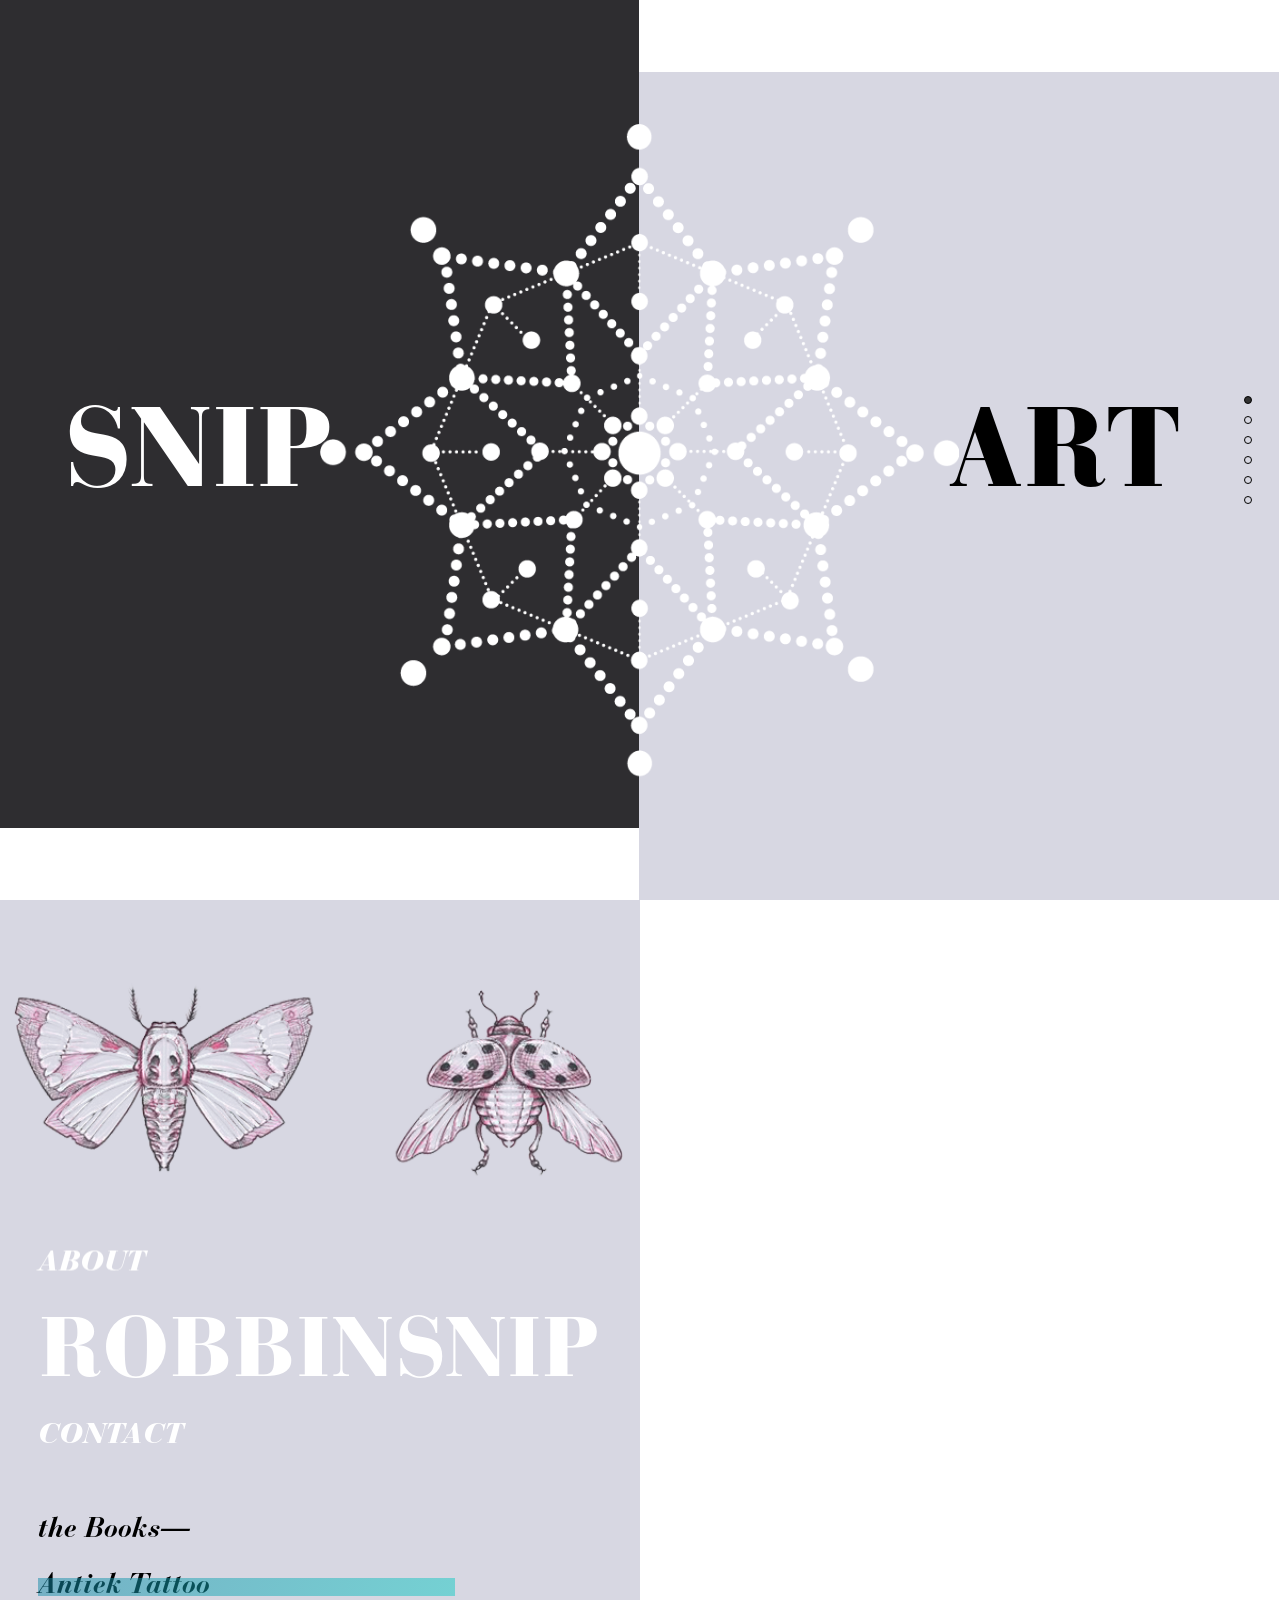
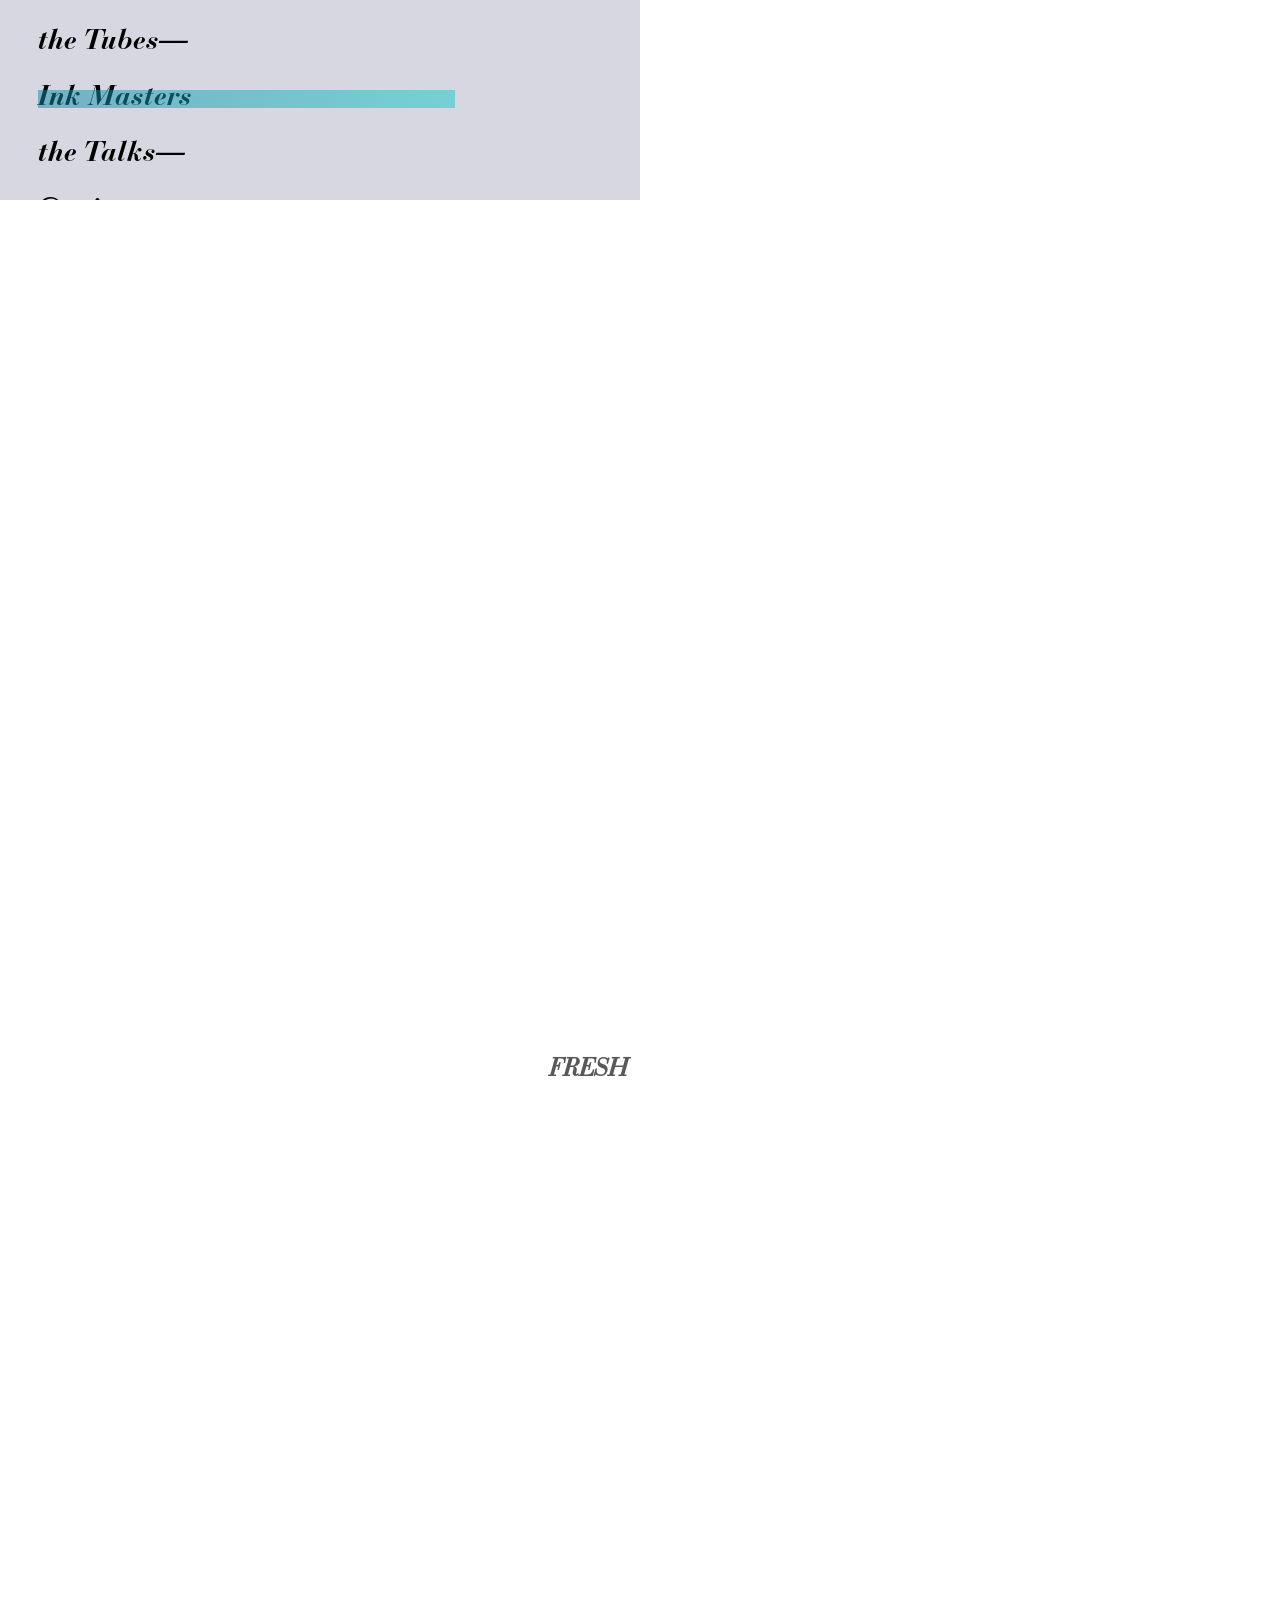
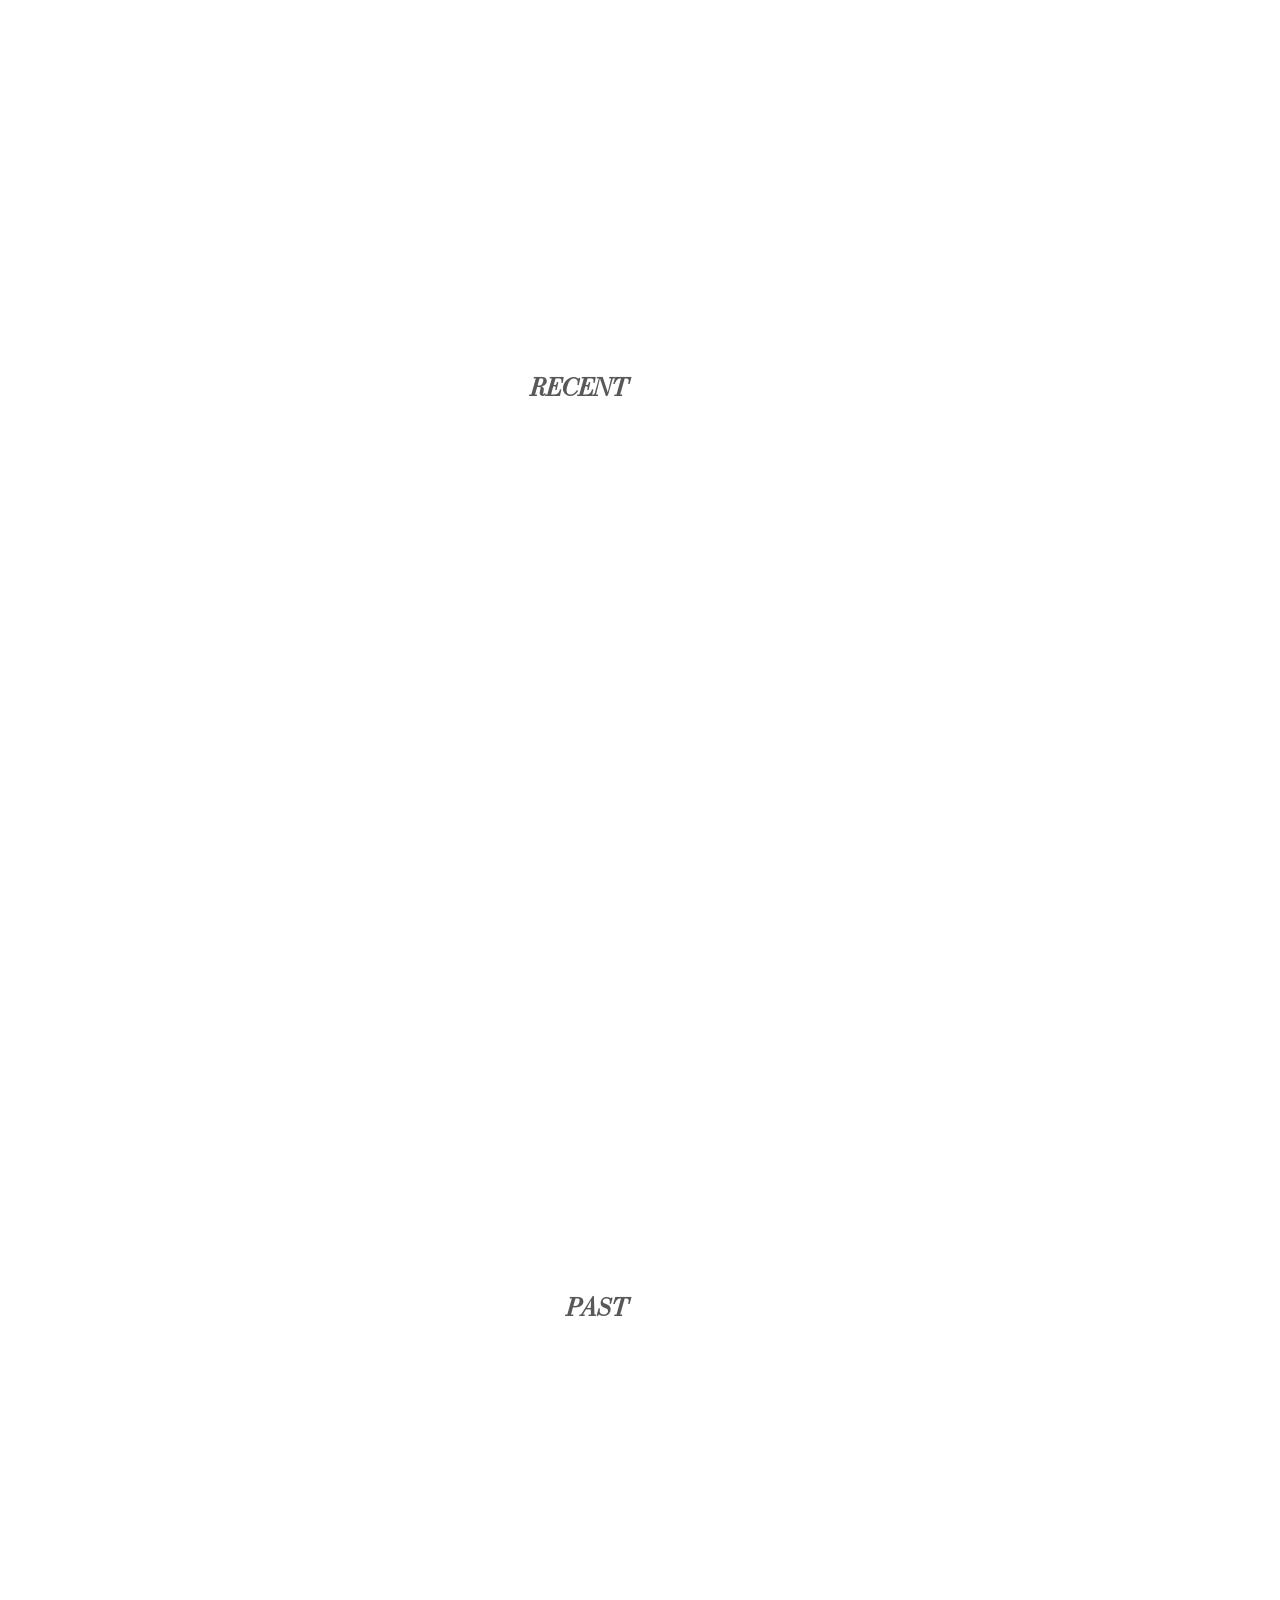
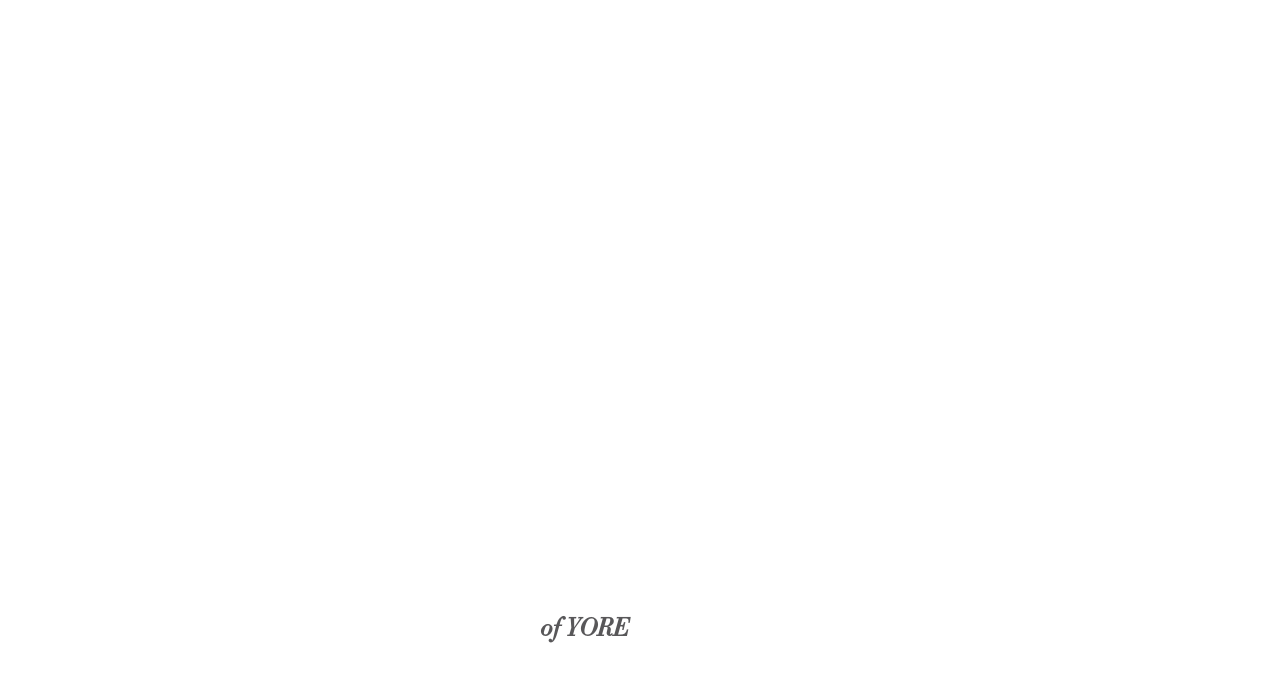
<file: index.html>
<!DOCTYPE html>
<html xmlns="http://www.w3.org/1999/xhtml">

    <head>
        <meta http-equiv="Content-Type" content="text/html; charset=utf-8" />
        <title>Snip | Art Ink</title>
        <meta name="author" content="Victoria Flores (for Robbin Snip)" />
        <meta name="description" content="Snip | Art by Robbin Snip tattoo portfolio" />
        <meta name="keywords"  content="tattoo, amsterdam, inkmaster, antiek, artist, snip" />
        <meta name="Resource-type" content="Document" />
        <link rel="stylesheet" href="css/normalize.css" />
        <link rel="stylesheet" href="css/style.css" />
        <link rel="stylesheet" type="text/css"  href="css/multiscroll.css" />
        <link rel="stylesheet" href="https://d1azc1qln24ryf.cloudfront.net/114779/Socicon/style-cf.css?rd5re8">

        <script src="https://ajax.googleapis.com/ajax/libs/jquery/3.2.1/jquery.min.js"></script>

  

     
    <script type="text/javascript" src="js/jquery.easings.min.js"></script>
    <script type="text/javascript" src="js/jquery.multiscroll.js"></script>

        <script type="text/javascript">
            $(document).ready(function() {
    
                $('#myContainer').multiscroll({
           
                    anchors: ['SnipArt','About', 'Fresh', 'Recent', 'Past', '\'Yore'],
                    menu: '#menu',
                    navigation: true,
                    navigationTooltips: ['SnipArt','About', 'Fresh', 'Recent', 'Past', '\'Yore'],
                    css3: true
                });

    
            });
        </script>

    </head>

    <body>
        <div class="info-footer__social">
            <a href="https://www.facebook.com/sniparttattoos" target="_blank" class="socicon-facebook info-footer__social-icon"></a> 
            <a href="https://www.instagram.com/snip_art/?hl=en" target="_blank" class="socicon-instagram info-footer__social-icon"></a> 
        </div>
   

        <div id="myContainer">

            <div id="left-side" class="ms-left">
                <div class="ms-section section1 about" id="section1-left">
                    <div class="snip ink">
                        <!-- <h7>ROBBIN</h7> -->
                        <h1><span id="sKern">S</span>NIP</h1>
                    </div>
                    <div class="intro inkLeft">
             
                         <!-- <img src="images/centerInk.png"> -->
                    </div>
                </div>
                <!-- End Section 1 Left -->
                <div class="ms-section section2 about2" id="section2-left">
                    <!-- <div class="wrap"> -->
                        <!-- <div class="leftContainer"> -->

                   <!--  <div class="aboutLeft d-left">
                         <p>Born and raised in the thriving suburbia of Purmerend, Robbin obtained his B.Sc. in Biology from the Vrije Universiteit Amsterdam in 2013 and soon tossed out the microscope to pursue his passion for tattoo art. With an eye for detail and love for all-things Halo/hip-hop Robbin currently inks at Antiek Tattoo in Amsterdam.</p>
                    </div> -->
                    <div class="aboutSectionTopLeft topLeftBugs d-left">
                        <p class="bioDes linear-wipe">Raised in the thriving suburbia of Purmerend, Robbin obtained his B.Sc. in Biology from the VU in 2013. He soon tossed out the microscope to pursue his passion for ink. With an eye for detail and love for all-things Halo/hip-hop Robbin currently inks at Antiek Tattoo in Amsterdam.</p>
                    </div>
                    <div class="detail">
                        <h5 class="aboutClicker linear-wipe d-left decor"><p>ABOUT</p></h5>
                        <h1><span class="linear-wipe">ROBBIN</span><span id="sKern">S</span>NIP</h1>
                        <h5 class="lower linear-wipe d-left decor">CONTACT</h5>

                    </div>
                     <div class="leftStyle d-left">
                        <h6 class="thinContact">the Books&#8212;<a class="contact strike" href="http://antiektattoo.com/">Antiek Tattoo</a></h6>
                        <h6 class="thinContact">the Tubes&#8212;<a class="contact strike" href="https://www.youtube.com/watch?v=aCZeedWB2_U&amp;t=1880s">Ink Masters</a></h6>
                        <h6 class="thinContact">the Talks&#8212;<a class="contact strike" href="https://www.facebook.com/pg/sniparttattoos/about/?ref=page_internal">@sniparttattoos</a></h6>

                    </div>
                                    
                           
                        
              
                        <!-- </div> -->
                    <!-- </div> -->
                </div>

                <div class="ms-section section3" id="section3-left">
                    <div class="wrap">
                        <div class="leftContainer card">
                            <div class="leftTitle">
                                <h4>FRESH</h4>
                            </div>
                            <div class="flex row structure">
                                <div class="flex row structure-2">
                                    <div class="flex element c">
                                        <div class="content">
                                            <div class="caption"></div>
                                        </div>
                                    </div>
                                 <!--    <div class="flex col structure-2-2">
                                        <div class="flex element g">
                                            <div class="content">
                                                <div class="caption"></div>
                                            </div>
                                        </div>
                                        <div class="flex element h">
                                            <div class="content">
                                                <div class="caption"></div>
                                            </div>
                                        </div>
                                    </div> -->
                                </div>
                            </div>
                        </div>
                    </div>
                </div>
                <!-- End Section 2 Left -->
                <div class="ms-section section4" id="section4-left">
                    <div class="wrap">
                        <div class="leftContainer card">
                            <div class="leftTitle">
                                <h4>RECENT</h4>
                            </div>
                            <div class="flex row structure">
                                <div class="flex row structure-1">
                                    <div class="flex element a">
                                        <div class="content">
                                            <div class="caption">
                                            </div>
                                        </div>

                                    </div>
                                    <div class="flex element b">
                                        <div class="content">
                                            <div class="caption"></div>
                                        </div>
                                    </div>
                                 <!--    <div class="flex col structure-1-2-1">
                                        <div class="flex element c">
                                            <div class="content">
                                                <div class="caption"></div>
                                            </div>
                                        </div>
                                        <div class="flex element d">
                                            <div class="content">
                                                <div class="caption"></div>
                                            </div>
                                         </div>
                                    </div> -->
                                    <div class="flex element e">
                                        <div class="content">
                                            <div class="caption"></div>
                                        </div>
                                    </div>
                                </div>
                            </div>
                        </div>
                    </div>
                </div>
                <!-- End Section 3 Left -->
                <div class="ms-section section5" id="section5-left">
                    <div class="wrap">
                        <div class="leftContainer card">
                            <div class="leftTitle">
                                <h4>PAST</h4>
                            </div>
                            <div class="flex row structure">
                                <div class="flex row structure-2">
                                    <div class="flex element c">
                                        <div class="content">
                                            <div class="caption"></div>
                                        </div>
                                    </div>
                                 <!--    <div class="flex col structure-2-2">
                                        <div class="flex element g">
                                            <div class="content">
                                                <div class="caption"></div>
                                            </div>
                                        </div>
                                        <div class="flex element h">
                                            <div class="content">
                                                <div class="caption"></div>
                                            </div>
                                        </div>
                                    </div> -->
                                </div>
                            </div>
                        </div>
                    </div>
                </div>
                <div class="ms-section section6" id="section6-left">
                    <div class="wrap">
                        <div class="leftContainer card">
                            <div class="leftTitle">
                                <h4>of YORE</h4>
                            </div>
                            <div class="flex row structure">
                                <div class="flex row structure-2">
                                    <div class="flex element f">
                                        <div class="content">
                                            <div class="caption"></div>
                                        </div>
                                    </div>
                                    <div class="flex col structure-2-2">
                                        <div class="flex element g">
                                            <div class="content">
                                                <div class="caption"></div>
                                            </div>
                                        </div>
                                        <div class="flex element h">
                                            <div class="content">
                                                <div class="caption"></div>
                                            </div>
                                        </div>
                                    </div>
                                </div>
                            </div>
                        </div>
                    </div>
                </div>
                <!-- End Section 4 Left -->
            </div>

            <div id="right-side" class="ms-right">
                <div class="ms-section section1 style" id="section1-right">
                    <div class="sArt ink">
                        <!-- <h7>TATTOO</h7> -->
                        <h1>ART</h1>
                    </div>
                    <div class="intro inkRight">
                      <!--   <div class="hiddenAbout">
                            <h5 class="rightBorder">STYLE</h5>
                            <p>ssssssssssssss</p>
                        </div> -->
                        <!-- <img src="images/centerInk.png"> -->
                    </div>
                </div>
                <!-- End Section 1 Right -->
                <div class="ms-section section2" id="section2-right">
                    <!-- <div class="wrap"> -->
                        <!-- <div class="rightContainer card"> -->

                    <div class="aboutRight d-right">
                        <h6 class="thinContact striker"><span class="contact teal">I specialize in&#8212;</span>Blackwork</h6>
                        <h6 class="thinContact striker"><span class="contact teal">In the genre of&#8212;</span>Neo-Traditional</h6>
                        <h6 class="thinContact striker"><span class="contact teal">Inspired by&#8212;</span>Art Nouveau</h6>
                    </div>
                    <div class="aboutSection"></div>
                    <div class="detail">
                        <!-- <h7>ROBBIN</h7> -->
                        <h5 class="linear-wipe d-right decor">STYLE</h5>
                        <h1 class="aboutMargin"><span class="linear-wipe">TATTOO</span><span class="bArt">ART</span></h1>
                        <h5 class="linear-wipe d-right decor lower">PROCESS</h5>
                    </div>
                        <!-- </div> -->
                    <!-- </div> -->
                </div>

                <div class="ms-section section3" id="section3-right">
                    <div class="wrap">
                        <div class="rightContainer card">
                            <div class="rightTitle">
                                <h4>INK</h4>
                            </div>
                            <div class="flex row structure">
                                <div class="flex row structure-2">
                                    <div class="flex element f">
                                        <div class="content">
                                            <div class="caption"></div>
                                        </div>
                                    </div>
                                    <div class="flex col structure-2-2">
                                        <div class="flex element g">
                                            <div class="content">
                                                <div class="caption"></div>
                                            </div>
                                        </div>
                                        <div class="flex element h">
                                            <div class="content">
                                                <div class="caption"></div>
                                            </div>
                                        </div>
                                    </div>
                                </div>
                            </div>
                        </div>
                    </div>
                </div>
                <!--  End Section 2 right -->
                <div class="ms-section section4" id="section4-right">
                   <div class="wrap">
                       <div class="rightContainer card">
                            <div class="rightTitle">
                                <h4>INK</h4>
                            </div>
                            <div class="flex row structure">
                                <div class="flex row structure-2">
                                    <div class="flex element f">
                                        <div class="content">
                                            <div class="caption"></div>
                                        </div>
                                    </div>
                                <!--     <div class="flex col structure-2-2">
                                        <div class="flex element g">
                                            <div class="content">
                                                <div class="caption"></div>
                                            </div>
                                        </div>
                                        <div class="flex element h">
                                            <div class="content">
                                                <div class="caption"></div>
                                            </div>
                                        </div>
                                    </div> -->
                                </div>
                            </div>
                        </div>
                    </div>
                </div>
                <!-- End Section 3 Right -->
                <div class="ms-section section5" id="section5-right">
                    <div class="wrap">
                        <div class="rightContainer card">
                            <div class="rightTitle">
                                <h4>INK</h4>
                            </div>
                            <div class="flex row structure">
                                <div class="flex row structure-1">
                                    <div class="flex element a">
                                        <div class="content">
                                            <div class="caption"></div>
                                        </div>
                                    </div>
                                    <div class="flex element b">
                                        <div class="content">
                                            <div class="caption"></div>
                                        </div>
                                    </div>
                                 <!--    <div class="flex col structure-1-2-1">
                                        <div class="flex element c">
                                            <div class="content">
                                                <div class="caption"></div>
                                            </div>
                                        </div>
                                        <div class="flex element d">
                                            <div class="content">
                                                <div class="caption"></div>
                                            </div>
                                        </div>
                                    </div> -->
                                    <div class="flex element e">
                                        <div class="content">
                                            <div class="caption"></div>
                                        </div>
                                    </div>
                                </div>
                            </div> <!-- flex row structure-->
                        </div>
                    </div>
                </div>
                <!-- End Section 4 Right -->
                <div class="ms-section section6" id="section6-right">
                    <div class="wrap">
                        <div class="rightContainer card">
                            <div class="rightTitle">
                                <h4>INK</h4>
                            </div>
                            <div class="flex row structure">
                                <div class="flex row structure-2">
                                    <div class="flex element c">
                                        <div class="content">
                                            <div class="caption"></div>
                                        </div>
                                    </div>
                                 <!--    <div class="flex col structure-2-2">
                                        <div class="flex element g">
                                            <div class="content">
                                                <div class="caption"></div>
                                            </div>
                                        </div>
                                        <div class="flex element h">
                                            <div class="content">
                                                <div class="caption"></div>
                                            </div>
                                        </div>
                                    </div> -->
                                </div>
                            </div>
                        </div>
                    </div>
                </div>
            </div> <!-- end all RIGHT sections -->
        </div> <!-- end container -->


        <script type="text/javascript" src="js/script.js"></script>
        <input type="hidden" id="_4" value="5" />

    <!-- Google Analytics -->

    </body>
</html>
</file>
<file: css/style.css>
/* Apply a natural box layout model to all elements */
* {
    -moz-box-sizing: border-box;
    -webkit-box-sizing: border-box;
    -ms-box-sizing: border-box;
    -o-box-sizing: border-box;
    box-sizing: border-box;
}

/* Bodoni Fonts */
@font-face {
  font-family: 'BauerBodoniStd-Roman';
  font-style: normal;
  font-weight: normal;
  src: local('v-thin'), url('bodoni/BauerBodoniStd-Roman.otf') format('opentype');
}

@font-face {
  font-family: 'BauerBodoniStd-Italic';
  font-style: normal;
  font-weight: normal;
  src: local('v-tital'), url('bodoni/BauerBodoniStd-Italic.otf') format('opentype');
}

@font-face {
  font-family: 'BauerBodoniStd-BoldItalic';
  font-style: normal;
  font-weight: normal;
  src: local('v-tital'), url('bodoni/BauerBodoniStd-BoldItalic.otf') format('opentype');
}


@font-face {
  font-family: 'BauerBodoniStd-BoldCond';
  font-style: normal;
  font-weight: normal;
  src: local('v-tital'), url('bodoni/BauerBodoniStd-BoldCond.otf') format('opentype');
}

@font-face {
  font-family: 'BauerBodoniStd-Bold';
  font-style: normal;
  font-weight: normal;
  src: local('v-tital'), url('bodoni/BauerBodoniStd-Bold.otf') format('opentype');
}

@font-face {
  font-family: 'BauerBodoniStd-BlackItalic';
  font-style: normal;
  font-weight: normal;
  src: local('v-tital'), url('bodoni/BauerBodoniStd-BlackItalic.otf') format('opentype');
}

@font-face {
  font-family: 'BauerBodoniStd-BlackCond';
  font-style: normal;
  font-weight: normal;
  src: local('v-tital'), url('bodoni/BauerBodoniStd-BlackCond.otf') format('opentype');
}

@font-face {
  font-family: 'BauerBodoniStd-Black';
  font-style: normal;
  font-weight: normal;
  src: local('v-tital'), url('bodoni/BauerBodoniStd-Black.otf') format('opentype');
}



/* End Fonts*/


/* Micro clearfix, courtesy of http://nicolasgallagher.com/micro-clearfix-hack/ */
.cf:before,
.cf:after {
    content: " ";
    display: table;
}

.cf:after {
    clear: both;
}

.cf {
    *zoom: 1;
}

ul{
  padding: 0px;
  margin: 0px;
}

/* Images */

/*#snip_instafeed{
  list-style:none  
}
#snip_instafeed li{
  position: relative;
  float: left;
  display: inline-block;
  overflow: hidden;
  width: 25%;
  margin: 0px;
  height: 0;
  padding-top: 25%;
  display: flex;
  justify-content: center;
  align-items: center;
}
#snip_instafeed li img{
  max-width: 100%;
  position: absolute;
  top: 0;
  left: 0;
}*/

/****************************/



.wrap {
  width: 100%;
  margin: 0 auto;
  padding: 0px;
}


.card {
  margin: 0px;
  background-color: #fff;
}


.content {
  position: relative;
  z-index: 1;
  color: #fff;
  background-color: white;
  /*padding: 20px;*/
  font-size: calc(1vw + .75em);
   /*transition: all 1s ease-in-out;*/
}

.content .bg {
    position: absolute;
    z-index: -1;
    top: 0;
    bottom: 0;
    left: 0;
    right: 0;
    background-position: center center;
    background-repeat: no-repeat;
    background-size: cover;
    opacity: 1;
    width: 100%;
    height: 100%;
}

.content:hover .bg{
  opacity: 0.4;
  -webkit-transition: background .8s ease;
  -moz-transition: background .8s ease;
  transition: background .8s ease;
}



@media (max-width: 375px) {
  .content {
    /*padding: 5px;*/
    font-size: 0;
    text-indent: -9999999em;
  }
}


.leftContainer{
  padding: 10px 0px 10px 10px;
}

.rightContainer{
    padding: 10px 10px 10px 0px;
}

.element {
  padding: 10px;
}

.flex {
  display: flex;
  box-sizing: border-box;
}

.row {
  flex-flow: row wrap;
}

.col {
  flex-flow: column wrap;
}

.element {
  min-width: 100px;
}

.content {
  flex: 1 100%;

  background-position: center center;
  background-size: cover;
}

.structure {
  min-height: 100vh;
  padding-bottom: 20px;
}

.leftContainer .structure-1 {
  flex: 1 100%;
  padding-bottom: 42px;
}

.rightContainer .structure-1 {
  flex: 1 100%;
  padding-top: 42px;
}

.a {
  flex: 1 50%;
}

.b {
  flex: 1 50%;
}

.structure-1-2-1 {
  flex: 1 20%;
}


.d {
  flex: 1 50%;
}

.e {
  flex: 1 80%;
}

.rightContainer .structure-2 {
  flex: 1 100%;
  padding-top: 42px;
}

.leftContainer .structure-2{
  flex: 1 100%;
  padding-bottom: 42px;
}

.c{
   flex: 1 50%;
}


.f {
  flex: 1 50%;
}

.structure-2-2 {
  flex: 1 50%;
}

.g {
  flex: 1 75%;
}

.h {
  flex: 1 25%;
}

/*@media (max-width: 768px) {
  .structure-1,
  .structure-2,
  .f,
  .structure-2-2 {
    flex: 1 100%;
    min-height: 480px;
  }
}*/

/* Overall Styling */


.about{
/*  margin-top: -72px;
  margin-bottom: 72px;*/
/* Permalink - use to edit and share this gradient: http://colorzilla.com/gradient-editor/#49474c+0,49474c+0,49474c+90,ffffff+90,ffffff+100 */
background: rgb(73,71,76); /* Old browsers */
background: -moz-linear-gradient(top,  rgba(46,45,48,1) 0%, rgba(46,45,48,1) 0%, rgba(46,45,48,1) 92%, rgba(255,255,255,1) 92%, rgba(255,255,255,1) 100%); /* FF3.6-15 */
background: -webkit-linear-gradient(top,  rgba(46,45,48,1) 0%,rgba(46,45,48,1) 0%,rgba(46,45,48,1) 92%,rgba(255,255,255,1) 92%,rgba(255,255,255,1) 100%); /* Chrome10-25,Safari5.1-6 */
background: linear-gradient(to bottom,  rgba(46,45,48,1) 0%,rgba(46,45,48,1) 0%,rgba(46,45,48,1) 92%,rgba(255,255,255,1) 92%,rgba(255,255,255,1) 100%); /* W3C, IE10+, FF16+, Chrome26+, Opera12+, Safari7+ */
filter: progid:DXImageTransform.Microsoft.gradient( startColorstr='#49474c', endColorstr='#ffffff',GradientType=0 ); /* IE6-9 */


}

.about2{
background-color: rgba(215, 215, 226,1);

}

.style{
  /*margin-top: 72px;*/
  /*background-color: #E6E6EF;*/
  /* Permalink - use to edit and share this gradient: http://colorzilla.com/gradient-editor/#ffffff+0,ffffff+10,e6e6ef+10,49474c+100,e6e6ef+100 */
background: rgb(255,255,255); /* Old browsers */
background: -moz-linear-gradient(top,  rgba(255,255,255,1) 0%, rgba(255,255,255,1) 8%, rgba(215, 215, 226,1) 8%, rgba(215, 215, 226,1) 100%, rgba(215, 215, 226,1) 100%); /* FF3.6-15 */
background: -webkit-linear-gradient(top,  rgba(255,255,255,1) 0%,rgba(255,255,255,1) 8%,rgba(215, 215, 226,1) 8%,rgba(215, 215, 226,1) 100%,rgba(215, 215, 226,1) 100%); /* Chrome10-25,Safari5.1-6 */
background: linear-gradient(to bottom,  rgba(255,255,255,1) 0%,rgba(255,255,255,1) 8%,rgba(215, 215, 226,1) 8%,rgba(215, 215, 226,1) 100%,rgba(215, 215, 226,1) 100%); /* W3C, IE10+, FF16+, Chrome26+, Opera12+, Safari7+ */
filter: progid:DXImageTransform.Microsoft.gradient( startColorstr='#ffffff', endColorstr='#e6e6ef',GradientType=0 ); /* IE6-9 */

}

/*.leftBorder{
  border-bottom: 32px solid rgba(46,45,48,1);
}

.rightBorder{
  border-top: 32px solid rgba(215, 215, 226,1);
}*/

/* Content first page styling*/

body{
  font-size: 16px;
}



.intro{
  /*max-width: 95 vw;*/
  height: 89.5%;
  display: block;
  z-index: -1;
}


/*.section1:hover .hiddenAbout{
  opacity: 1;
  -webkit-transition: all .8s ease;
}*/


.section1 .intro{
    width: 100%;
    /*text-align: center;*/
}


.section1 .intro{
      position: absolute;
      top: 50%;
      transform: translateY(-50%);
  }

@media (max-width:700px){
  .section1 .intro{
      position: absolute;
      top: 0%;
      transform: translateY(5%);
  }
}

#section1-left .intro{
    left: 50%;
}
#section1-right .intro{
    right: 50%
}


#section1-left h1{
    left: 50%;
}

#section1-right h1{
    left: -50%;
}

#section1-right.hideOverflow{
    /*overflow: hidden;*/
}

.button a{
    background: #fff;
    color: #e7413b;
}

.ms-responsive #section1-left .intro{
    left: 0;
}
.ms-responsive #section1-right .intro{
    display: none;
}

/*
* Improving design in small resolutions
*/
@media all and (max-width:700px){
    #section1-left h1,
    #section1-right h1{
        font-size: 5em;
    }

    #section2-left h1,
    #section2-right h1{
        font-size: 6.5vw;
    }
}
@media all and (max-width:550px){
    #section1-left h1,
    #section1-right h1{
        font-size: 4em;
    }
    #section2-left h1,
    #section2-right h1{
        font-size: 1.7em;
    }
}
@media all and (max-width:400px){

    #section1-left h1,
    #section1-right h1{
      z-index: 6;
      margin-bottom: 12px;
      text-align: center;
        font-size: 4em;
        z-index: 10;
    }
    #section2-left h1,
    #section2-right h1{
        font-size: 1.6em;
    }
    .section1 .intro {
      font-size: 1em;
      min-width: 190%;
      opacity: .5;
    }
    #section1-left .intro{
      left: 5%;
    }
    #section1-right .intro{
      right: 5%
    }

    .decor{
      font-size: 1em;
    }
    .lower{
      padding-top: 12px;
    }

}



#fadeUp-animation, .info-footer__social-icon {
  opacity: 0;
  animation: fadeUp ease-in 1;
  animation-fill-mode: forwards;
  animation-duration: 0.5s; 
}


.info-footer{
  padding-top: 10px;
  height: 60px;
}      

 
.info-footer__social {
  font-size: 2.5vh;
  z-index: 20;
  position: fixed;
  right: 16px;
  top: 8px;
  height: 32px; 
}

.info-footer__social-icon{

  float: right;
  padding-top: 4px;
  margin: 8px;
  color: #1289A7;
  /*color: rgba(46,45,48,.8);*/
  text-decoration: none;
  float: right;
  transition: 0.3s color ease; 
}

.info-footer__social-icon:hover{
  color: #12CBC4;
}

.info-footer__social-icon--instagram {
  animation-delay: .6s; 
}



   
/* Fade In Animation */
@-webkit-keyframes fadeUp {
  0% {
    -webkit-transform: translateY(20px);
    transform: translateY(20px);
    opacity: 0; }
  100% {
    -webkit-transform: translateY(0);
    transform: translateY(0);
    opacity: 1; } }
@keyframes fadeUp {
  0% {
    -webkit-transform: translateY(20px);
    transform: translateY(20px);
    opacity: 0; }
  100% {
    -webkit-transform: translateY(0);
    transform: translateY(0);
    opacity: 1; } }
/* Fade In Animation */
@-webkit-keyframes fadeIn {
  0% {
    opacity: 0; }
  100% {
    opacity: 1; } }
@keyframes fadeIn {
  0% {
    opacity: 0; }
  100% {
    opacity: 1; } }
@keyframes animStar {
  from {
    transform: translateY(0px); }
  to {
    transform: translateY(-2000px); } }


.overlay{
  width:100%;
  height:auto;
  overflow:hidden;
  z-index: 30;
  transition: all 1s ease-in-out;
  /*background-repeat: repeat-n;*/
}
  

.overlay:hover{
  overflow:hidden;
  -webkit-animation: switch 5s infinite; /* Chrome, Safari, Opera */ 
    animation: switch 5s infinite;
   /*background-repeat: repeat-n;*/
}



@-webkit-keyframes switch {
    0% {background-image: url('http://placeskull.com/200/300/158409/13');}
    20% {background-image: url('http://placeskull.com/200/300/052099/01');}
    40% {background-image: url('http://placeskull.com/200/300/EE5050/07');}
    60% {background-image: url('http://placeskull.com/200/300/ffff00/19');}
    80% {background-image: url('http://placeskull.com/200/300/001245/44');}
    100% {background-image: url('http://placeskull.com/200/300/158409/13');}
}

.inkLeft, .inkRight{
  background-position: center center;
  background-repeat: no-repeat;
  background-size: contain;
  background-image: url(../images/centerInk.png);
  transition: all 1s ease-in-out;
  overflow:hidden;
 -webkit-animation: ink 50s linear 15ms infinite; /* Chrome, Safari, Opera */ 
  -moz-animation:   ink 50s linear 15ms infinite; /* Fx 5+ */
  -o-animation:  ink 50s linear 15ms infinite;
  animation: ink 50s linear 15ms infinite;
}

.section1{
  opacity: 0;
  animation: fadeIn ease-in 1;
  animation-fill-mode: forwards;
  animation-duration: .5s; 
}

body:after{
 display:none;
 content: url(../images/centerInkForgotten.png) url(../images/centerInkLavendar.png) url(../images/centerInkRose.png) url(../images/centerInkBara.png) url(../images/centerInkBerry.png) url(../images/centerInkHollyhock.png) url(../images/centerInkMagenta.png) url(../images/centerInkForgottenRight.png) url(../images/centerInkLavendarRight.png) url(../images/centerInkRoseRight.png) url(../images/centerInkBaraRight.png) url(../images/centerInkBerryRight.png) url(../images/centerInkHollyhockRight.png) url(../images/centerInkMagentaRight.png) url(../images/centerInkPurpleRight.png);
}

@-webkit-keyframes ink {
    0% {background-image: url(../images/centerInkPurple.png);}
    12% {background-image: url(../images/centerInkForgotten.png);}
    24% {background-image: url(../images/centerInkLavendar.png);}
    36% {background-image: url(../images/centerInkRose.png);}
    48% {background-image: url(../images/centerInkBara.png);}
    60% {background-image: url(../images/centerInkBerry.png);}
    72% {background-image: url(../images/centerInkHollyhock.png);}
    86% {background-image: url(../images/centerInkMagenta.png);}
    100% {background-image: url(../images/centerInkPurple.png);}
}



/*@-webkit-keyframes inkRight {
    0% {background-image: url(../images/centerInkPurpleRight.png);}
    12% {background-image: url(../images/centerInkForgottenRight.png);}
    24% {background-image: url(../images/centerInkLavendarRight.png);}
    36% {background-image: url(../images/centerInkRoseRight.png);}
    48% {background-image: url(../images/centerInkBaraRight.png);}
    60% {background-image: url(../images/centerInkBerryRight.png);}
    72% {background-image: url(../images/centerInkHollyhockRight.png);}
    84% {background-image: url(../images/centerInkMagentaRight.png);}
    1oo% {background-image: url(../images/centerInkPurpleRight.png);}
}*/

/*.leftContainer{
  background-color: rgba(215, 215, 226, 1);
}

.rightContainer{
  background-color: rgba(215, 215, 226, 1);
}*/

.a .content {
  color: rgba(87, 88, 187, 1.0);
}

.b .content {
  color: rgba(153, 128, 250,1.0);
}

.c .content {
  color: rgba(217, 128, 250,1.0);
}

.d .content {
  color: rgba(253, 167, 223,1.0);
}

.e .content {
  color: rgba(237, 76, 103,1.0);
}

.f .content {
  color: rgba(181, 52, 113,1.0);
}

.g .content {
  color: rgba(131, 52, 113,1.0);
}

.h .content {
  color: rgba(111, 30, 81,1.0);
}

.caption{
    position: absolute;
    z-index: 1;
    top: 0;
    bottom: 0;
    left: 0;
    right: 0;

  opacity: 0;
  transition: all 1s ease-in-out;
  font-family: "BauerBodoniStd-BlackItalic";
  /*font-size: 2em;*/
    background-color: rgba(255,255,255,0);
  /*color:#1289A7;*/
  width: 100%;
  height: 100%;
  height: auto;
  overflow: hidden;
  text-align: center;
  margin: 0px 0px;
  padding: 0px 0px;
}

.content:hover .caption{
  opacity: 1;
  background-color: rgba(255,255,255,.65);
  -webkit-transition: all .8s ease;
  -moz-transition: all .8s ease;
  transition: all .8s ease;

}

/*.content:hover{
  opacity: 0.5;
  -webkit-transition: background .8s ease;
  -moz-transition: background .8s ease;
  transition: background .8s ease;
}*/


/* Button */
a.button {
  position: absolute;
  top: 0;
    left: 0;
    /*font-size: 16px;*/
    color: inherit;
    width: 100%;
    text-decoration: none;
    border: 1px solid #fff;
    padding: 2px;
    margin: 0 auto;
/*    -webkit-border-radius: 2px;
    -moz-border-radius: 2px;
    border-radius: 2px;*/

}
 
a.button:hover {
    /*background-color: #9980FA;*/
    color:  rgba(46,45,48,1);
}

h2{
  padding: 0px 0px;
  margin: 20px 0px 10px 0px;
  font-family: "BauerBodoniStd-BlackItalic";
  /*font-size: 2em;*/
}

h3{
  padding: 6% 6%;
  margin: 0 auto;
  width: 100%;
  font-family: "BauerBodoniStd-Italic";
  font-size: 16px;
  position: absolute;
  text-align: center;
  bottom: 0;
  left: 0;
  border: 1px solid #fff;
  /*opacity: 0;*/
}


h4{
  font-family: "BauerBodoniStd-Italic";
  font-size: 1.6em;
  letter-spacing: 3%;

}

h5{
  margin: 0px auto;
  width: 100%;
  font-family: "BauerBodoniStd-BlackItalic";
  font-size: calc(1vw + 1em);
    /*color: rgba(46,45,48,.8);*/
    /*color: white;*/
  /*color: rgba(215, 215, 226, 1);*/
  letter-spacing: 3%;
  /*background-color: rgba(255,255,255,.5);*/
/*  position: absolute;
  bottom: 0;
  left: 0;*/
  /*border: 1px solid #fff;*/
}


/*
h6{
  padding: 0px 0px 0px 0px;
  margin: 0 auto;
  width: 100%;
  font-family: "BauerBodoniStd-BoldItalic";
  font-size: calc(1vw + 1em);
  line-height: calc(1vh);
  color: black;
}*/

h6 a{
  color: black;
  width: 74%;
  text-decoration: none;
}

.d-left{
  text-align: left;
  padding: 0px 6% 0px 6%;
  height: 33%;
}

.d-right{
  text-align: right;
  padding: 0px 6% 0px 6%;
  height: 33%;
}

h6{
  padding: 0px 0px 0px 0px;
  margin: 0 auto;
  width: 100%;
  font-family: "BauerBodoniStd-BoldItalic";
  font-size: calc(1vw + 1em);
  line-height: calc(1vw + 1.5em);
  color: black;
  letter-spacing: 3%;
/*  position: absolute;
  bottom: 0;
  left: 0;*/
}

.leftStyle{
  width: 100%;
  /*padding-bottom: 12px;*/
  position: absolute;
  bottom: 0;
  left: 0;
  padding-bottom: 0px;
}

.leftTitle{
  color: rgba(46,45,48,.8);
  position: absolute;
  bottom: 0;
  right: 0;
  width: 100%;
  text-align: right;
  padding: 0px 12px;
}

.rightTitle{
  color: rgba(46,45,48,.7);
  position: absolute;
  top: -14px;
  left: 0;
  width: 100%;
  text-align: left;
  padding: 0px 12px;
}



@keyframes colorchange
  {
    0%    {color: #5758BB;}
    12%   {color: #9980FA;}
    24%   {color: #D980FA;}
    36%   {color: #FDA7DF;}
    48%   {color: #ED4C67;}
    60%   {color: #B53471;}
    72%   {color: #833471;}
    90%   {color: #6F1E51;}
    100%  {color: #5758BB;}
  }

  @-webkit-keyframes colorchange /* Safari and Chrome - necessary duplicate */
  {
      0%    {color: #5758BB;}
      12%   {color: #9980FA;}
      24%   {color: #D980FA;}
      36%   {color: #FDA7DF;}
      48%   {color: #ED4C67;}
      60%   {color: #B53471;}
      72%   {color: #833471;}
      86%   {color: #6F1E51;}
      100%  {color: #5758BB;}
  }

.linear-wipe {
   -webkit-animation: colorchange 50s linear .15s infinite; /* Chrome, Safari, Opera */ 
  -moz-animation:   colorchange 50s linear .15s infinite; /* Fx 5+ */
  -o-animation:  colorchange 50s linear .15s infinite;
  animation: colorchange 50s linear .15s infinite;
  
  
  color: white;
  transform-style: preserve-3d;
  perspective: 400;
  z-index: 1003;
}

.ink{
/*  z-index: 4;
  width: 100%;
  position: absolute;
  top: 50%;
  left: 50%;            
  -webkit-transform: translate(-50%, -50%);
  -moz-transform: translate(-50%, -50%); 
  -ms-transform: translate(-50%, -50%); 
  -o-transform: translate(-50%, -50%); 
  transform: translate(-50%, -50%); 
  padding-left: 10%;*/
  /*padding-top: 4%;*/
}

.snip{
  padding-left: 10%;
}

.snip h4{
  color: rgba(215, 215, 226,1);
  font-size: 1.5em;
}

.snip h1{
  text-align: left;
  color: #fff;
}

.detail{
  text-align: center;
  margin: 0 auto;
  width: 100%;
  position: absolute;
  top: 50%;
  left: 50%;            
   -webkit-transform: translate(-50%, -50%);
   -moz-transform: translate(-50%, -50%); 
   -ms-transform: translate(-50%, -50%); 
   -o-transform: translate(-50%, -50%); 
   transform: translate(-50%, -50%); 
}

.detail h1{
  font-size: 6.6vw;
  margin: 16px auto 12px auto;
  color: white;
  padding: 0px 0px;
}

.bArt{
  color: black;
}

#sKern{
  letter-spacing: -2px;
}

.sArt{
  padding-right: 15%;
  color: black;
  text-align: right;
}

h1{

  font-family: "BauerBodoniStd-Black", 'Futura', Helvetica, sans-serif;
  font-size: 7em;
  display: block;
  text-rendering: optimizeLegibility; 
  -moz-font-feature-settings: "kern";
  -moz-font-feature-settings: "kern=1";
  -ms-font-feature-settings: "kern";
  -o-font-feature-settings: "kern";
  -webkit-font-feature-settings: "kern";
  font-feature-settings: "kern";
  font-variant-ligatures: common-ligatures;
  letter-spacing: 2px;
  margin: 0px auto 0px auto;
  height: auto;
  padding-top: 20px;

}

.bioDes{
  background-color: rgba(215, 215, 226,1);
}

.aboutSectionTopLeft{
  position: absolute;
  top: 0;
  left: 0;
  width: 100%;
  margin-top:8vh;
  height: 24vh;
}

.aboutSectionTopLeft p{
  color: rgba(255,255,255,1);
  z-index: 7;
  width: 100%;
  text-align: left;
  /*font-size: calc(1vh + .6em);*/
  font-size: calc(1vw + .2em);
  /*font-size: 16px;*/
  line-height: calc(1vw + 1.5em);
  font-family: "BauerBodoniStd-Black";
}

.topLeftBugs{
  background-image: url(../images/BUGS.png); 
  background-position: center center;
  background-repeat: no-repeat;
  background-size: contain;
}

.d-left{
  text-align: left;
  padding: 0px 6% 0px 6%;
}

.d-right{
  text-align: right;
  padding: 0px 6% 0px 6%;
}


.aboutRight{
  width: 100%;
  position: absolute;
  letter-spacing: 3%;
  top: 0;
  right: 0;
  margin-top: 64px;
  color: black;
  font-size: calc(1vw);

}

.aboutRight h5{
  /*padding: 4px 0px;*/
  line-height: calc(1vw + 1.2em);
  font-family: "BauerBodoniStd-BoldItalic";
}


.strike, .striker {
    position: relative;
    display: inline-block;
}

.strike::after,.striker::after{
   transition: width 0.8s cubic-bezier(0.22, 0.61, 0.36, 1);
}

.strike::before {
  opacity: .5;
  background-image: linear-gradient(120deg, #1289A7 0%, #12CBC4 100%);
  bottom: 0;
  content: "";
  display: block;
  height: 18px;
  margin: auto  0;
  position: absolute;
  top: 0;
  right: 0;
  transition: width 1s;
  width: 100%;
}

.striker::before {
  opacity: .5;
  background-image: linear-gradient(120deg, #12CBC4 0%, #1289A7 100%);
  bottom: 0;
  content: "";
  display: block;
  height: 18px;
  margin: auto  0;
  position: absolute;
  top: 0;
  left: 0;
  transition: width 1s;
  width: 100%;
}

.strike:hover:before {
  background-image: linear-gradient(120deg, #1289A7 0%, #12CBC4 100%);
  /*opacity: 0;*/
  width: 42%;
  /*transition: width 0.5s cubic-bezier(0.22, 0.61, 0.36, 1);*/
}

.striker:hover:before {
  background-image: linear-gradient(120deg, #12CBC4 0%, #1289A7 100%);
  /*opacity: 0;*/
  width: 68%;
  /*transition: width 0.5s cubic-bezier(0.22, 0.61, 0.36, 1);*/
}


.aboutClicker p{
  margin: 0px 0px;
    width: 128px;
    position: relative;
    padding-bottom: 8px;
}

.aboutClicker p:after {
  content: '';
  position: absolute;
  bottom: 0;
  left: 0;
  width: 0%;
  border-bottom: 3px solid white;
  transition: 0.4s;
}

.aboutClicker p:hover:after {
  width: 100%;
}
</file>
<file: css/multiscroll.css>
/*!
 * multiscroll.js 0.2.1
 * https://github.com/alvarotrigo/multiscroll.js
 * @license MIT licensed
 *
 * Copyright (C) 2016 alvarotrigo.com - A project by Alvaro Trigo
 */
html, body {
    margin: 0;
    padding: 0;
    overflow:hidden;
    -webkit-tap-highlight-color: rgba(0,0,0,0);
}
.ms-section {
    position: relative;
    -webkit-box-sizing: border-box;
    -moz-box-sizing: border-box;
    box-sizing: border-box;
        overflow: hidden;
}
.ms-section.ms-table{
    display: table;
    width: 100%;
}
.ms-tableCell {
    display: table-cell;
    vertical-align: middle;
    width: 100%;
    max-height: 100 vh;
}
.ms-easing {
    -webkit-transition: all 0.5s ease-out;
    -moz-transition: all 0.5s ease-out;
    -o-transition: all 0.5s ease-out;
    transition: all 0.5s ease-out;
}
#multiscroll-nav {
    position: fixed;
    z-index: 100;
    margin-top: -32px;
    top: 50%;
    opacity: 1;
}

@media (max-width: 768px){
    #multiscroll-nav.right {
        display: none;
    }

}
#multiscroll-nav.right {
    right: 17px;
}
#multiscroll-nav.left {
    left: 17px;
}
#multiscroll-nav ul{
  margin: 0;
  padding: 0;
}
#multiscroll-nav li{
    display: block;
    width: 14px;
    height: 13px;
    margin: 7px;
    position:relative;
}
#multiscroll-nav li a{
    display: block;
    position: relative;
    z-index: 1;
    width: 100%;
    height: 100%;
    cursor: pointer;
    text-decoration: none;
}
#multiscroll-nav li .active span{
    background: #333;
}
#multiscroll-nav span{
    top: 2px;
    left: 2px;
    width: 8px;
    height: 8px;
    border: 1px solid #000;
    background: rgba(0, 0, 0, 0);
    -webkit-border-radius: 50%;
    -moz-border-radius: 50%;
    border-radius: 50%;
    position: absolute;
    z-index: 1;
}
.multiscroll-tooltip {
    position: absolute;
    color: #fff;
    font-size: 14px;
    font-family: arial, helvetica, sans-serif;
    top: -2px;
    white-space: nowrap;
    max-width: 220px;
}
.multiscroll-tooltip.right {
    right: 20px;
}
.multiscroll-tooltip.left {
    left: 20px;
}
.ms-responsive .ms-hide{
    display: none;
}
.ms-scrollable {
    overflow: hidden;
    position: relative;
}
.ms-scroller{
    overflow: hidden;
}
.iScrollIndicator{
    border: 0 !important;
}

@media (max-width: 768px){
    .ms-right, .ms-left{
        width: 100%;
        position: relative;
        display: inline-block;
        max-height: 100vh;
     
        touch-action: none;
    }
}
</file>
